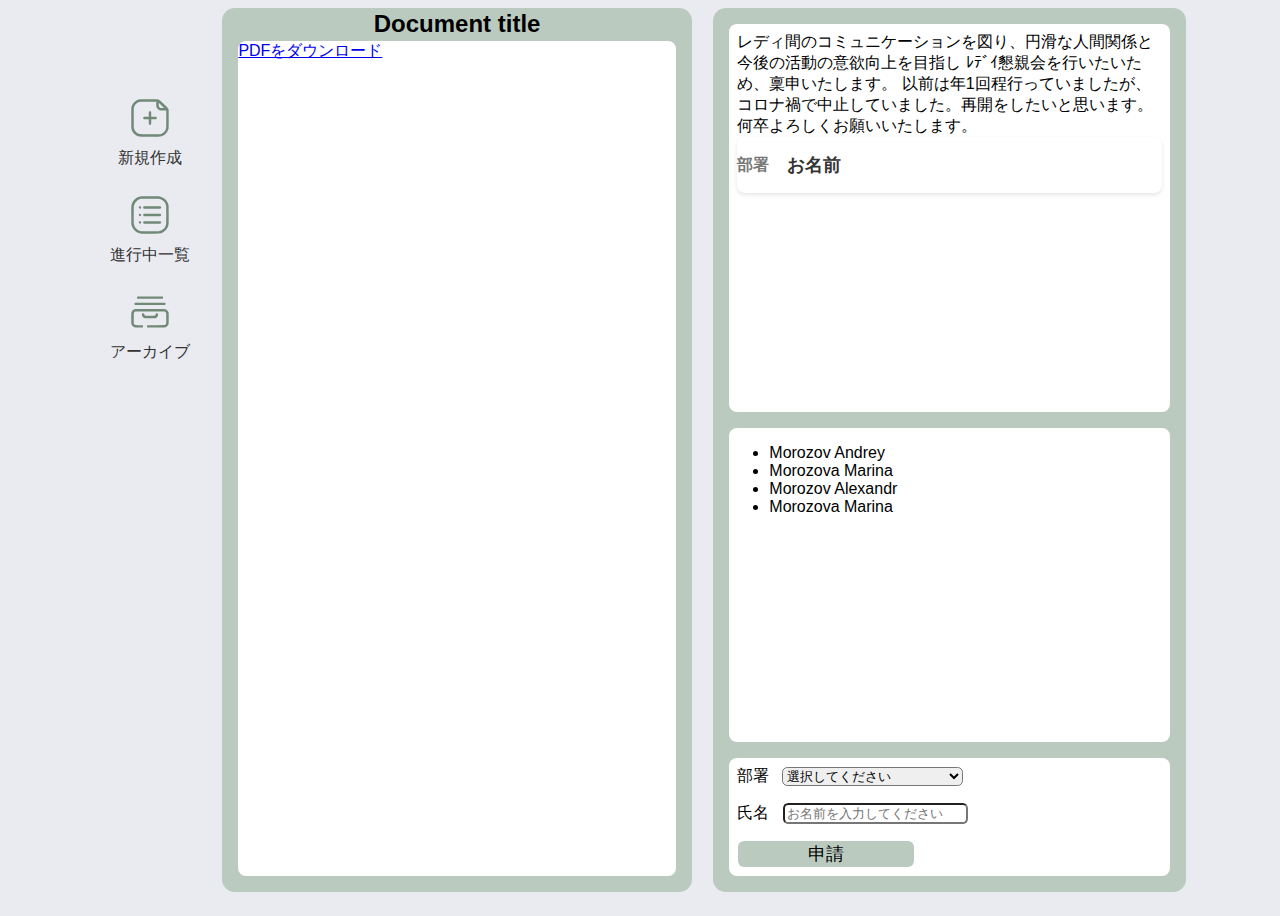
<file: index.html>
<!DOCTYPE html>
<html lang="ja">
    
    <head>
        <meta charset="UTF-8">
        <meta name="viewport" content="width=device-width, initial-scale=1.0">
        <title>MaruKairan・まる回覧</title>
        <link rel="stylesheet" href="style.css"/>
    </head>

    <body>
        <div id="top-menu-wrapper">
            <a class="menu-el" href="upload.html">
                <img src="includes/new.svg" alt="New kairan" icon width="50" height="60">  
                <p>新規作成</p>
            </a>
            <a class="menu-el" href="active-list.html">
                <img src="includes/list.svg" alt="Active kairan" icon width="50" height="60"> 
                <p>進行中一覧</p>
            </a>
            <a class="menu-el" href="archive-list.html">
                <img src="includes/archive.svg" alt="Archive" icon width="50" height="60">  
                <p>アーカイブ</p>
            </a>
        </div>
        <div id="document-wrapper">
            <div>
                <h1 id="title">Document title</h1>
            </div>
            
            <div id="document-view">
                <object class="pdf" 
                    data="uploads/sample.pdf"
                    width="100%" 
                    height="100%" 
                    alt="PDF書類を表示できません">
                    <a href="uploads/sample.pdf" download>PDFをダウンロード</a>
                </object>
            </div>	
            
        </div>
        <div id="side-panel-wrapper">
            <div id="explanation">
                <p>
                    レディ間のコミュニケーションを図り、円滑な人間関係と今後の活動の意欲向上を目指し																						
                    ﾚﾃﾞｲ懇親会を行いたいため、稟申いたします。																						
                    以前は年1回程行っていましたが、コロナ禍で中止していました。再開をしたいと思います。																						
                    何卒よろしくお願いいたします。																						
                </p>
                <div id="starter">
                    <p id="starter-dep">部署</p>
                    <p id="starter-name">お名前</p>
                </div>
            </div>
            <div id="sign-list">
                <ul id="signatures">
                    <li>Morozov Andrey</li>
                    <li>Morozova Marina</li>
                    <li>Morozov Alexandr</li>
                    <li>Morozova Marina</li>
                </ul>
            </div>
            <div id="sign-form-wrapper">
    <div id="sign-form">

        <form id="signatureForm">
            <label for="department">部署</label>
            
                <select id="department" name="department" required>
                    <option value="">選択してください</option>
                    <option value="不動産部">不動産部</option>
                    <option value="企画開発部">企画開発部</option>
                    <option value="レディ部">レディ部</option>
                    <option value="環境事業部">環境事業部</option>
                    <option value="企画財務部">企画財務部</option>
                    <option value="経営推進室">経営推進室</option>
                    <option value="社長">社長</option>
                    <option value="学生スタッフ">学生スタッフ</option>
                    <option value="その他">その他</option>
                </select>
            
            <label>氏名
                <input type="text" id="name" name="name" required placeholder="お名前を入力してください"/>
            </label>
            <button type="submit" id="sign-button">申請</button>
        </form>
    
    </div>
                
<script type="text/javascript" src="includes/form.js"></script>
</body>
                
</html>
</file>
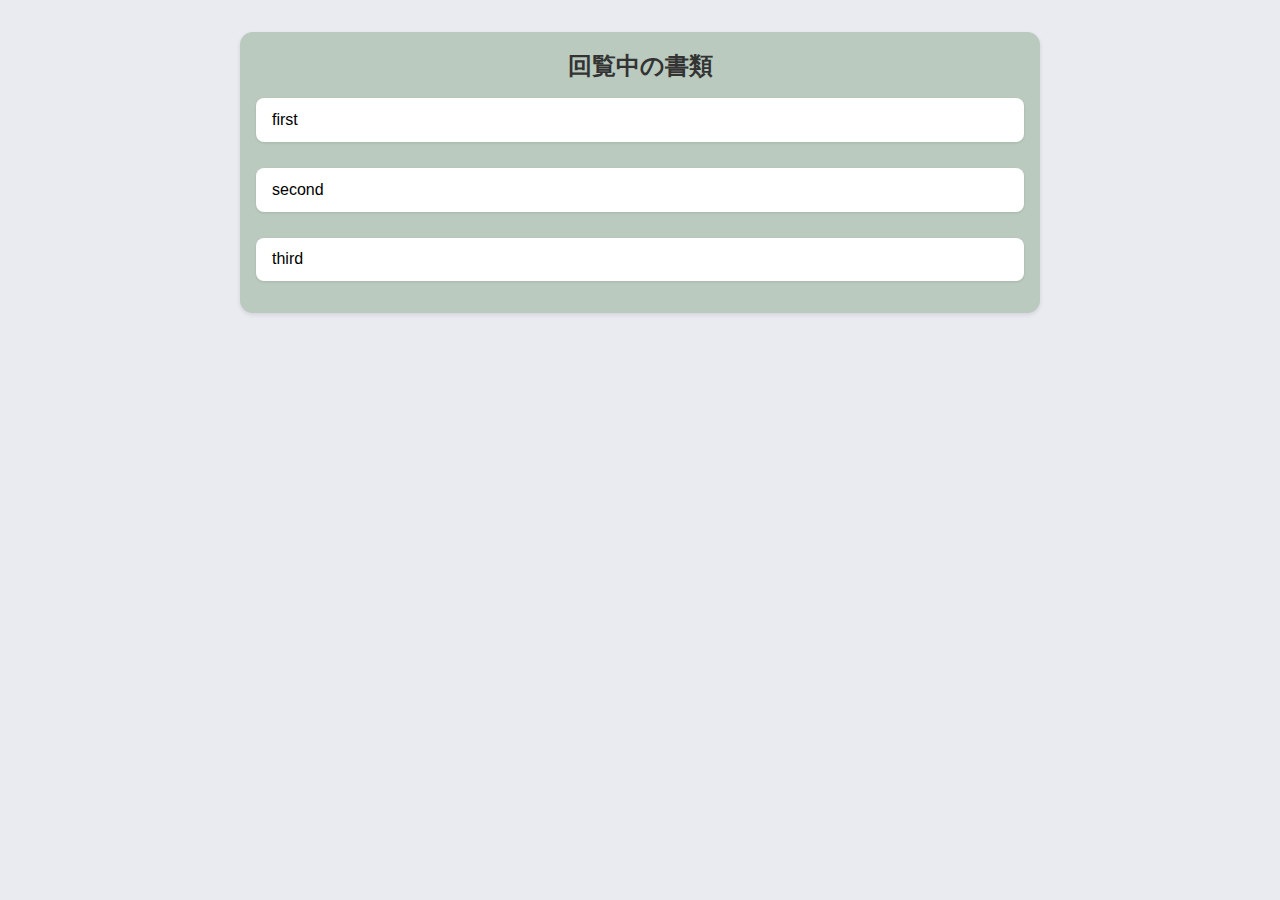
<file: active-list.html>
<!DOCTYPE html>
<html lang="ja">
<head>
    <meta charset="UTF-8">
    <meta name="viewport" content="width=device-width, initial-scale=1.0">
    <title>一覧</title>
    <link rel="stylesheet" href="includes/active-list.css"/>
</head>
<body>
    <div id="list-wrapper">
    <h1>回覧中の書類</h1>
    <ul id="kairan-list">
        <li>
            <a>first</a>
        </li>
        <br>
        <li>
            <a>second</a>
        </li>
        <br>
        <li>
            <a>third</a>
        </li>
    </ul>
    </div>
</body>
</html>
</file>
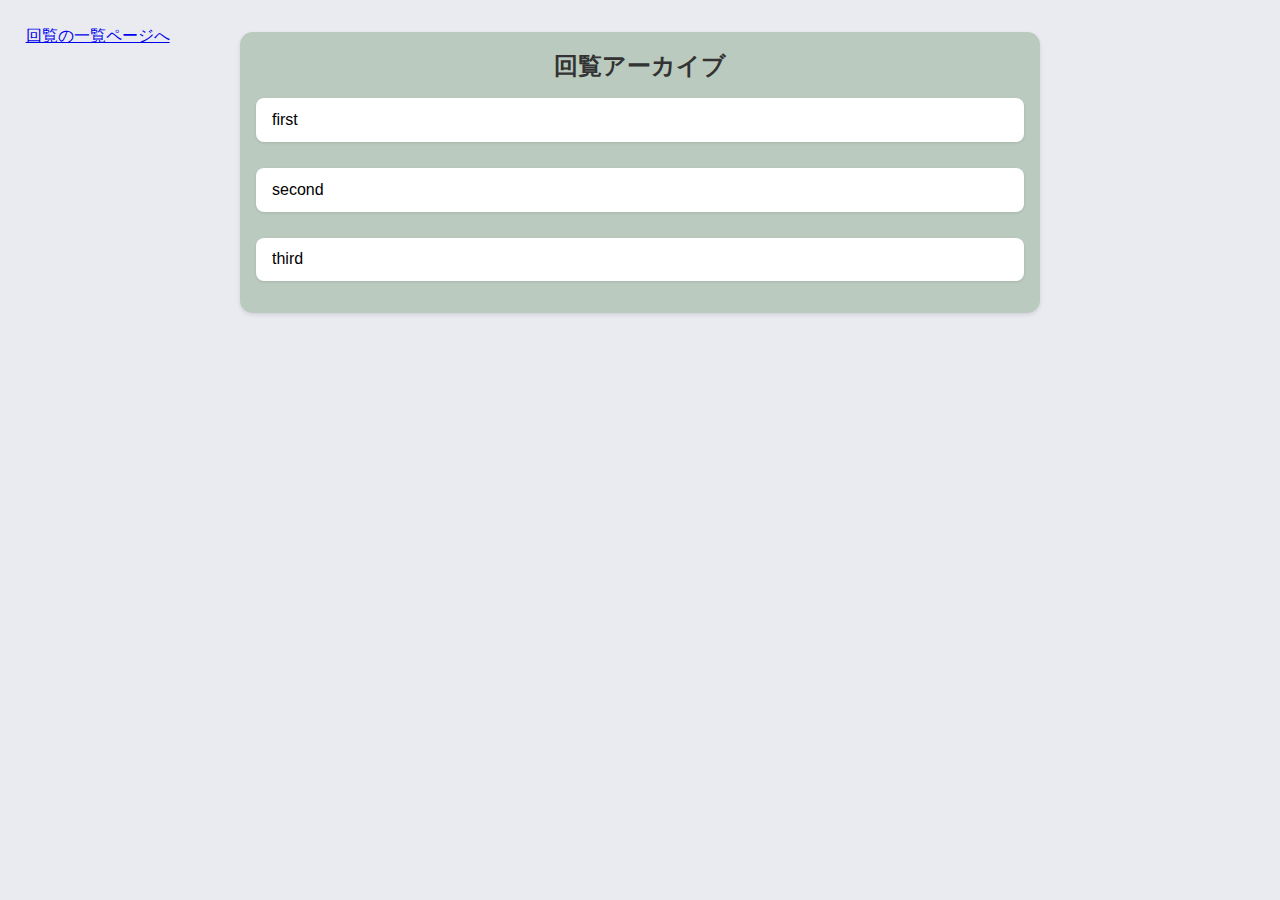
<file: archive-list.html>
<!DOCTYPE html>
<html lang="ja">
<head>
    <meta charset="UTF-8">
    <meta name="viewport" content="width=device-width, initial-scale=1.0">
    <title>回覧アーカイブ</title>
    <link rel="stylesheet" href="includes/archive-list.css"/>
</head>
<body>
    <div id="list-wrapper">
    <h1>回覧アーカイブ</h1>
    <ul id="kairan-list">
        <li>
            <a>first</a>
        </li>
        <br>
        <li>
            <a>second</a>
        </li>
        <br>
        <li>
            <a>third</a>
        </li>
    </ul>
    </div>
    <div id="active-list-link-wrapper">
        <a id="active-list-link" href="active-list.html">回覧の一覧ページへ</a>
    </div>
</body>
</html>
</file>
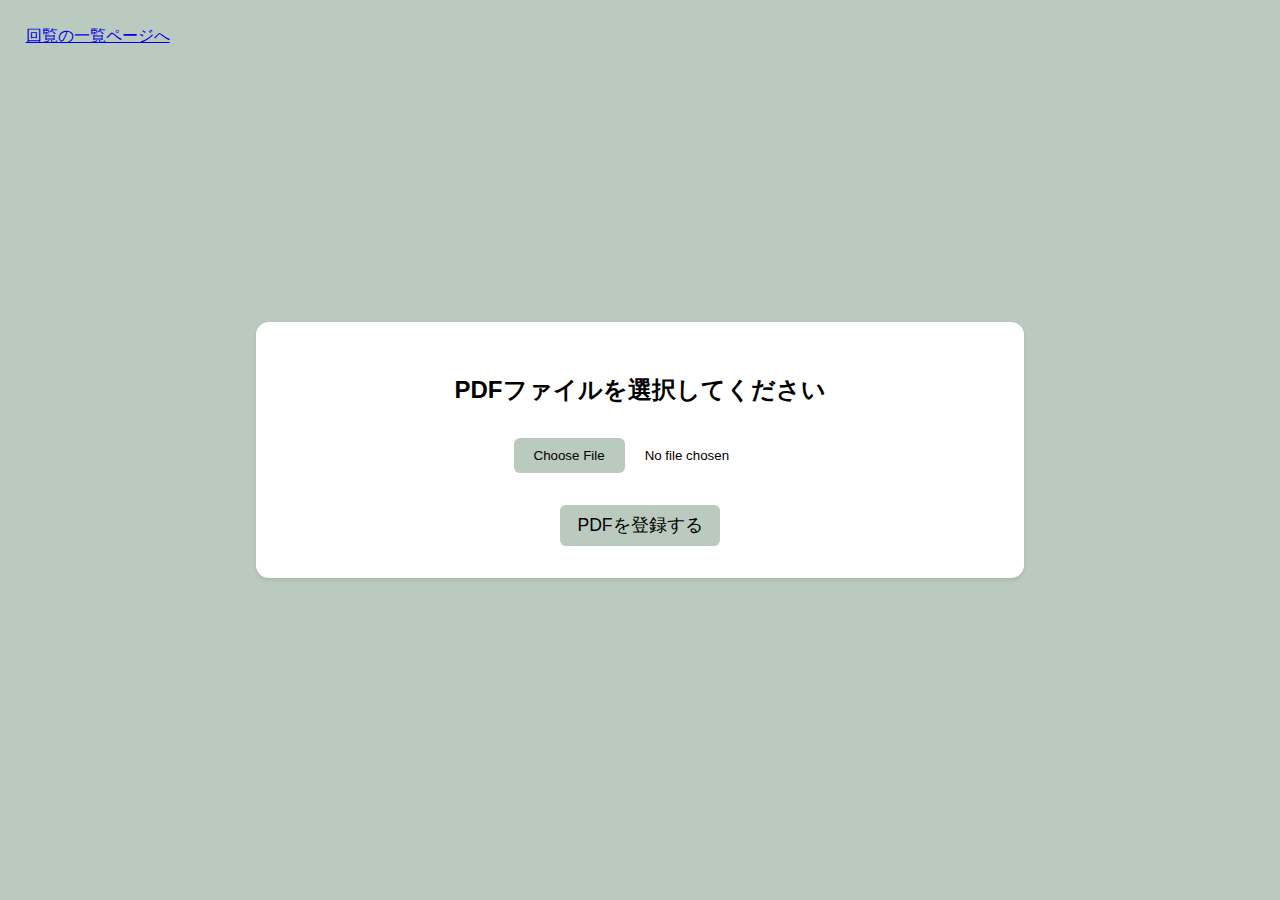
<file: upload.html>
<!DOCTYPE html>
<html lang="ja">
    
    <head>
        <meta charset="UTF-8">
        <meta name="viewport" content="width=device-width, initial-scale=1.0">
        <title>新しいPDFファイル登録</title>
        <link rel="stylesheet" href="includes/upload.css"/>
    </head>

    <body>
        <div id="upload-form-wrapper">
        <form action="includes/upload.php" method="post" enctype="multipart/form-data">
    <h2>PDFファイルを選択してください</h2>
    <input type="file" accept=application/pdf name="file">
    <input type="submit" name="submit" value="PDFを登録する">
        </form>
        </div>
        <div id="active-list-link-wrapper">
            <a id="active-list-link" href="active-list.html">回覧の一覧ページへ</a>
        </div>
    </body>
</html>
</file>
<file: style.css>
/*////////////Global style////////////*/

html,
body {
    box-sizing: border-box;
}

body {
    width: 100%;
    overflow: hidden;
    padding: 0 8vw;
    background-color: #eaebf1;
    font-family: sans-serif;
    height: 100vh;
    display: flex;
    flex-direction: row;
}

@media (max-width: 768px) {
    body {
        padding: 0 3vw;
        margin: 0;
    }
}

#document-wrapper,
#side-panel-wrapper {
    flex: 1 1 48%;
    margin: 0;
}


@media (max-width: 768px) {
    body {
        padding: 0;
        flex-direction: column;
        height: auto;
        overflow-y: auto;
    }

    #top-menu-wrapper,
    #document-wrapper,
    #side-panel-wrapper {
        width: 100%;
        margin: 0;
        height: auto;
        justify-content: center;
    }

    #top-menu-wrapper {
        order: 1;
        position: static;
        flex: 0;
    }

    #document-wrapper {
        order: 2;
        flex: 1 1 44vh;
        height: 44vh;
        min-height: 300px;
    }

    #side-panel-wrapper {
        order: 3;
        flex: 1 1 44vh;
        height: 44vh;
    }

    .input {
        width: 100%;
    }
}

#document-view,
#explanation,
#sign-list {
    flex-grow: 1;
}

/*////////////Menu////////////*/

#top-menu-wrapper {
    display: flex;
    flex-direction: column;
    margin-right: 2em;
    margin-top: 5em;
}

.menu-el {
    padding-bottom: 1em;
    text-wrap: nowrap;
    text-align: center;
    display: grid;
    transition: background-color 0.2s ease;
    text-decoration: none;
    color: #333;
}

.menu-el p {
    margin: 0;
    transition: filter 0.2s ease;
}

.menu-el img {
    filter: invert(50%) sepia(17%) saturate(363%) hue-rotate(83deg) brightness(99%) contrast(88%);
    width: 2.5rem;
    display: block;
    margin: 0 auto;
    transition: filter 0.2s ease;
}

.menu-el:hover p,
.menu-el:hover img {
    filter: invert(20%) sepia(17%) saturate(363%) hue-rotate(83deg) brightness(99%) contrast(88%);
}

.menu-el:hover {
    filter: drop-shadow(0 0 0.1rem #719179);
}

.menu-el img:active,
.menu-el p:active {
    filter: invert(90%) drop-shadow(0 0 0.1rem #719179);
}

@media (max-width: 768px) {
    #top-menu-wrapper {
        margin: 0;
        flex-direction: row;
        width: 100%;
        background-color: #eaebf1;
        padding: 0 5vw;
        box-sizing: border-box;
        gap: 2em;
    }

    .menu-el {
        padding-bottom: 0.8em;
    }

    .menu-el img {
        width: 2em;
    }
}

/*////////////Left panel////////////*/

#document-wrapper {
    background-color: #bacabe;
    height: calc(100vh - 1em);
    min-width: 30vw;
    border-radius: 0.8em;
    display: flex;
    flex-direction: column;
}

@media (max-width: 768px) {
    #document-wrapper {
        width: 100%;
        border-radius: 0.8em 0.8em 0 0;
    }
}

#document-wrapper div h1 {
    text-align: center;
    margin: 0.1em;
    font-size: 1.5em;
}

#document-view {
    background-color: #fff;
    height: 100%;
    margin: 0 1em 1em 1em;
    border-radius: 0.5em;
}

.pdf {
    border-radius: 0.5em;
}

/*////////////Right panel////////////*/

#side-panel-wrapper {
    background-color: #bacabe;
    margin-left: 2%;
    height: calc(100vh - 1em);
    padding: 1em;
    border-radius: 0.8em;
    display: flex;
    flex-direction: column;
    justify-content: space-between;
    box-sizing: border-box;
}

@media (max-width: 768px) {
    #side-panel-wrapper {
        margin-left: 0px;
        width: 100%;
        padding: 0 1em 1em 1em;
        border-radius: 0 0 0.8em 0.8em;
    }
}

#side-panel-wrapper p {
    margin: 0;
}

#explanation {
    background-color: #fff;
    border-radius: 0.5em;
    padding: 0.5em;
    flex-grow: 1;
}

#starter {
    width: 100%;
    display: flex;
    justify-content: space-between;
    align-items: center;
    padding: 1em 0;
    margin-top: auto;
    background-color: #fff;
    border-radius: 0.5em;
    box-shadow: 0 2px 4px rgba(0, 0, 0, 0.1);
}

#starter-dep,
#starter-name {
    font-weight: 600;
    font-size: 1.1rem;
    color: #333;
    margin: 0;
}

#starter-name {
    flex: 1;
    text-align: left;
    padding-left: 1em;
}

#starter-dep {
    text-align: right;
    color: #777;
    font-size: 1rem;
}

#sign-list {
    background-color: #fff;
    margin: 1em 0;
    border-radius: 0.5em;
    flex-grow: 1;
}

#form {
    min-width: 100%;
}

#form label {
    margin: 0 1em;
}

.input {
    width: 20%;
    height: 1.2em;
    margin: 1em 0;
}

/*////////////Form////////////*/

#sign-form {
    background-color: #fff;
    border-radius: 0.5em;
    padding: 0em;
}

#signatureForm label {
    display: inline-flex;
    margin: 0.5em;
}

#signatureForm label select,
#signatureForm label input {
    margin-left: 1em;
}

.inputField {
    margin-bottom: 1.6em;
    border-radius: 6px;
    font-size: 1rem;
    padding: 12px 16px;
    width: 13.6em;
}

#department {
    min-width: 13.6em;
    border-radius: 0.4em;
}

#name {
    border-radius: 0.4em;
}

/* Style for invalid input fields */
.invalid {
    border: 2px solid #d63f3f;
}
  
/* Style for valid input fields */
.valid {
    border: 2px solid #3f7e3f;
}

/* Style for error in the form */
.error-message {
    color: #d63f3f;
    margin-top: 0.2em;
    position: fixed;
    top: 8%; 
    left: 50%;
    transform: translate(-50%, -50%);
    background-color: #fdd;
    border: 1px solid #faa;
    padding: 10px;
    /*z-index: 100;*/
    border-radius: 0.4em;
}

.error-message.show {
    display: block;
}
.invalid {
    border: 1px solid #d63f3f;
}
.valid {
    border: 1px solid #3f7e3f;
}



#sign-button {
    background-color: #bacabe;
    border: none;
    border-radius: 6px;
    font-size: 1.1rem;
    width: 10em;
    min-width: 3em;
    cursor: pointer;
    transition: all 0.3s ease;
    margin: 0.5em;
}

@media (max-width: 768px) {
    #sign-button {
        width: 6em;
        font-size: 1em;
    }
}

#sign-button:hover, 
#sign-button:focus {
    background-color: #86a68e;
    transform: translateY(-1px);
    box-shadow: 0 4px 8px rgba(0, 0, 0, 0.2);
    outline: none;
    color: #ffffec;
}

#sign-button:active {
    background-color: #719179;
    transform: translateY(0);
    box-shadow: none;
    color: #ffffff;
}
</file>
<file: includes/active-list.css>
/*////////////Global style////////////*/

html,
body {
    box-sizing: border-box;
    margin: 0;
    padding: 0;
}

body {
    background-color: #eaebf1;
    width: 100%;
    font-family: sans-serif;
    justify-content: center;
    align-items: flex-start;
    padding-top: 2em;
    min-height: 100vh;
}

@media (max-width: 768px) {
    body{
        padding: 0;
    }
}

/*////////////Inner styles////////////*/

#list-wrapper {
    margin: 0 auto;
    padding: 1em;
    max-width: 768px;
    height: 90%;
    background-color: #bacabe;
    border-radius: 0.8em;
    box-shadow: 0 2px 4px rgba(0, 0, 0, 0.1);
}

@media (max-width: 768px) {
    #list-wrapper {width: 95%;}
}

#list-wrapper h1 {
    text-align: center;
    margin: 0.1em;
    font-size: 1.5em;
    color: #333;
}

#list-wrapper ul {
    list-style: none;
    padding: 0;
    margin: 1em 0;
}

#list-wrapper li {
    background-color: #fff;
    border-radius: 0.5em;
    padding: 0.8em 1em;
    margin-bottom: 0.5em;
    box-shadow: 0 1px 3px rgba(0, 0, 0, 0.1);
    transition: background-color 0.2s ease;
}

#list-wrapper li:hover {
    background-color: #f0f0f0;
    transform: translateY(-1px);
}
</file>
<file: includes/archive-list.css>
/*////////////Global style////////////*/

html,
body {
    box-sizing: border-box;
    margin: 0;
    padding: 0;
}

body {
    background-color: #eaebf1;
    width: 100%;
    font-family: sans-serif;
    justify-content: center;
    align-items: flex-start;
    padding-top: 2em;
    min-height: 100vh;
}

@media (max-width: 768px) {
    body{
        padding: 0;
    }
}

/*////////////Inner styles////////////*/

#list-wrapper {
    margin: 0 auto;
    padding: 1em;
    max-width: 768px;
    height: 90%;
    background-color: #bacabe;
    border-radius: 0.8em;
    box-shadow: 0 2px 4px rgba(0, 0, 0, 0.1);
}

@media (max-width: 768px) {
    #list-wrapper {width: 95%;}
}

#list-wrapper h1 {
    text-align: center;
    margin: 0.1em;
    font-size: 1.5em;
    color: #333;
}

#list-wrapper ul {
    list-style: none;
    padding: 0;
    margin: 1em 0;
}

#list-wrapper li {
    background-color: #fff;
    border-radius: 0.5em;
    padding: 0.8em 1em;
    margin-bottom: 0.5em;
    box-shadow: 0 1px 3px rgba(0, 0, 0, 0.1);
    transition: background-color 0.2s ease;
}

#list-wrapper li:hover {
    background-color: #f0f0f0;
    transform: translateY(-1px);
}

#active-list-link-wrapper {
    display: flex;
    position: absolute;
    top: 0;
    left: 0;
    padding: 1.6rem;
}
</file>
<file: includes/upload.css>
/*////////////Global style////////////*/

html,
body {
    box-sizing: border-box;
    margin: 0;
    padding: 0;
}

body {
    background-color: #bacabe;
    font-family: sans-serif;
    display: flex;
    justify-content: center; 
    align-items: center;
    min-height: 100vh;
}

#upload-form-wrapper {
    display: flex;
    margin: 0 auto;
    max-width: 768px;
    width: 90%;
    background-color: #fff;
    border-radius: 0.8em;
    box-shadow: 0 2px 4px rgba(0, 0, 0, 0.1);
}

#upload-form-wrapper form {
    width: 100%;
    padding: 2em;
    display: flex;
    flex-direction: column;
    align-items: center;
}

@media (max-width: 768px){
    #upload-form-wrapper form {
    padding: 1em;
    }
}

#upload-form-wrapper h2 {
    margin-bottom: 2rem;
}

#upload-form-wrapper input[type="submit"] {
    background-color: #bacabe;
    border: none;
    border-radius: 6px;
    font-size: 1.1rem;
    padding: 0.5em 1em;
    cursor: pointer;
    transition: all 0.3s ease;
    margin-top: 2rem;
    width: auto;
    color: #000;
}

#upload-form-wrapper input[type="submit"]:hover,
#upload-form-wrapper input[type="submit"]:focus {
    background-color: #86a68e;
    transform: translateY(-1px);
    box-shadow: 0 4px 8px rgba(0, 0, 0, 0.2);
    outline: none;
    color: #ffffec;
}

#upload-form-wrapper input[type="submit"]:active {
    background-color: #719179;
    transform: translateY(0);
    box-shadow: none;
     color: #ffffff;
}

input[type="file"]::file-selector-button {
  margin-right: 20px;
  border: none;
  background: #bacabe;
  padding: 10px 20px;
  border-radius: 6px;
  color: black;
  cursor: pointer;
  transition: background .2s ease-in-out;
}

input[type="file"]::file-selector-button:hover {
  background-color: #86a68e;
    transform: translateY(-1px);
    box-shadow: 0 4px 8px rgba(0, 0, 0, 0.2);
    outline: none;
     color: #ffffec;
}
input[type="file"]::file-selector-button:active{
    background-color: #719179;
    transform: translateY(0);
    box-shadow: none;
     color: #ffffff;
}

#active-list-link-wrapper {
    display: flex;
    position: absolute;
    top: 0;
    left: 0;
    padding: 1.6rem;
}
</file>
